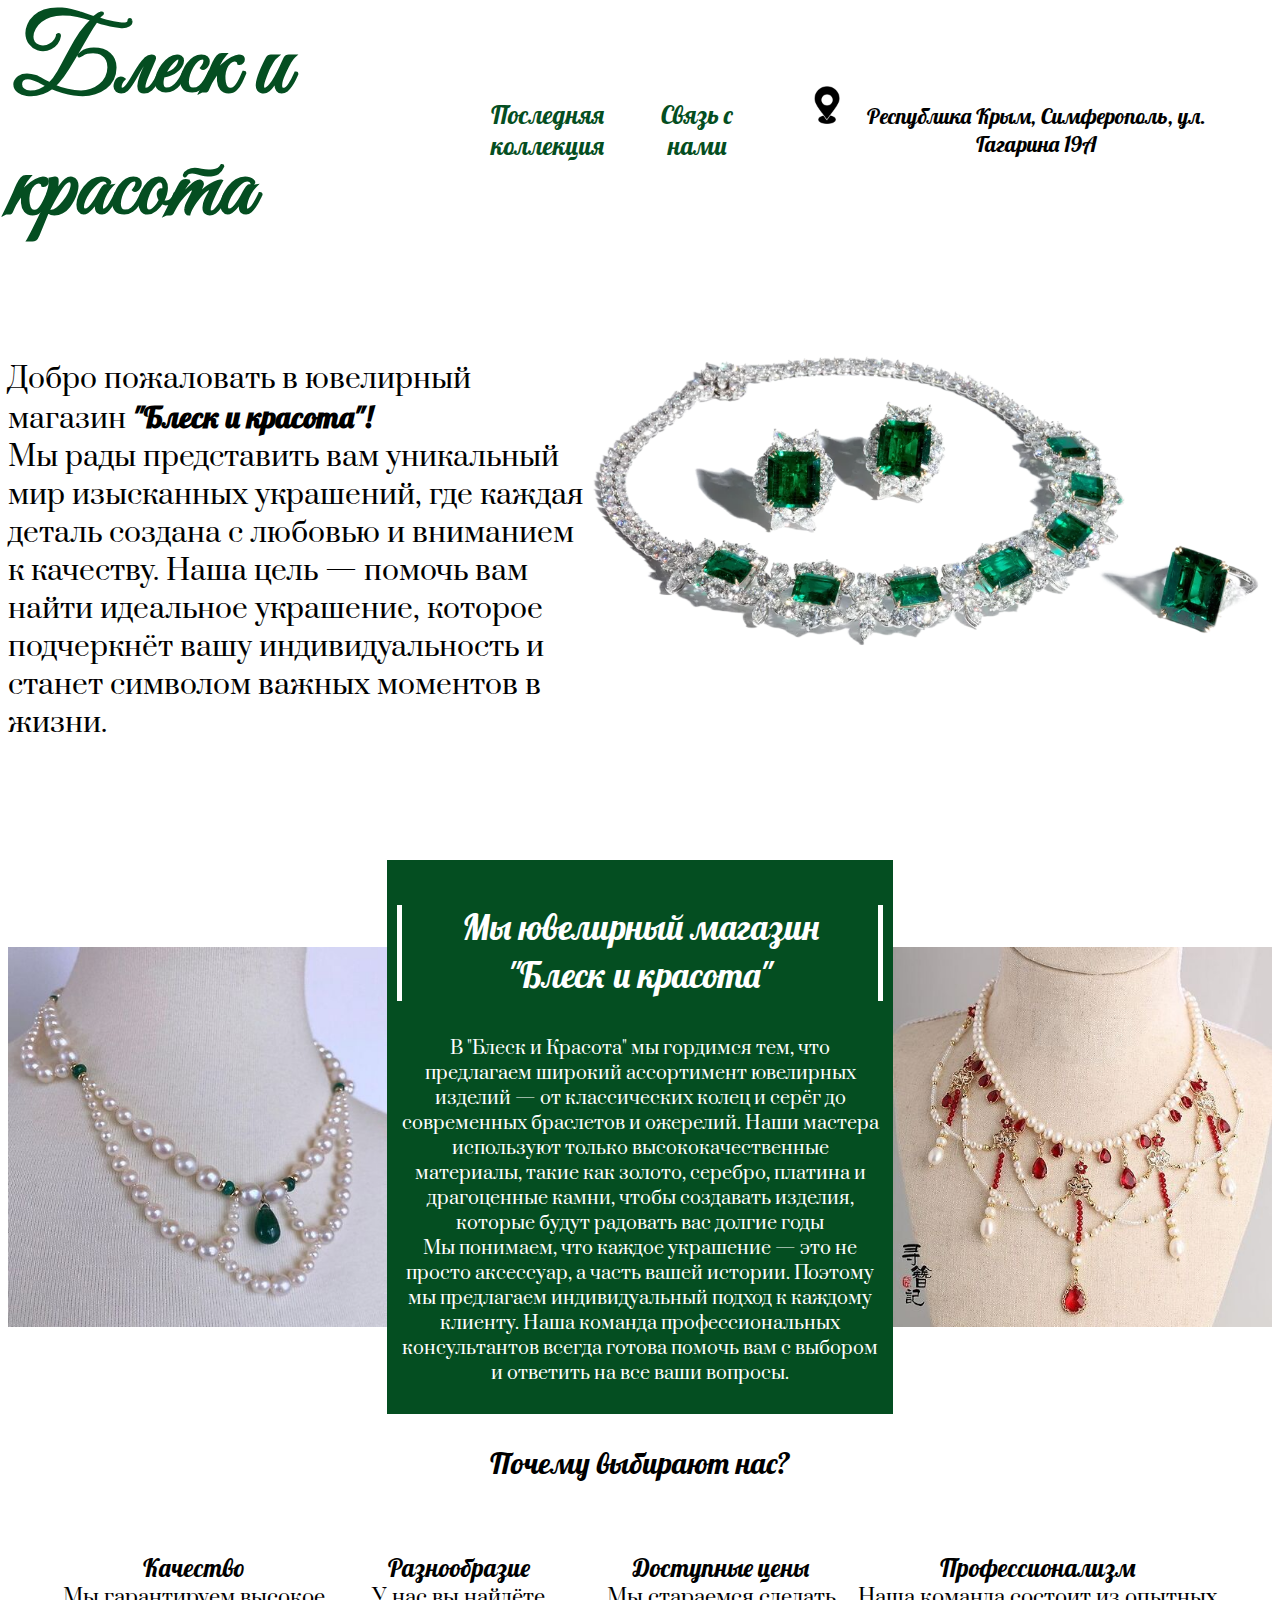
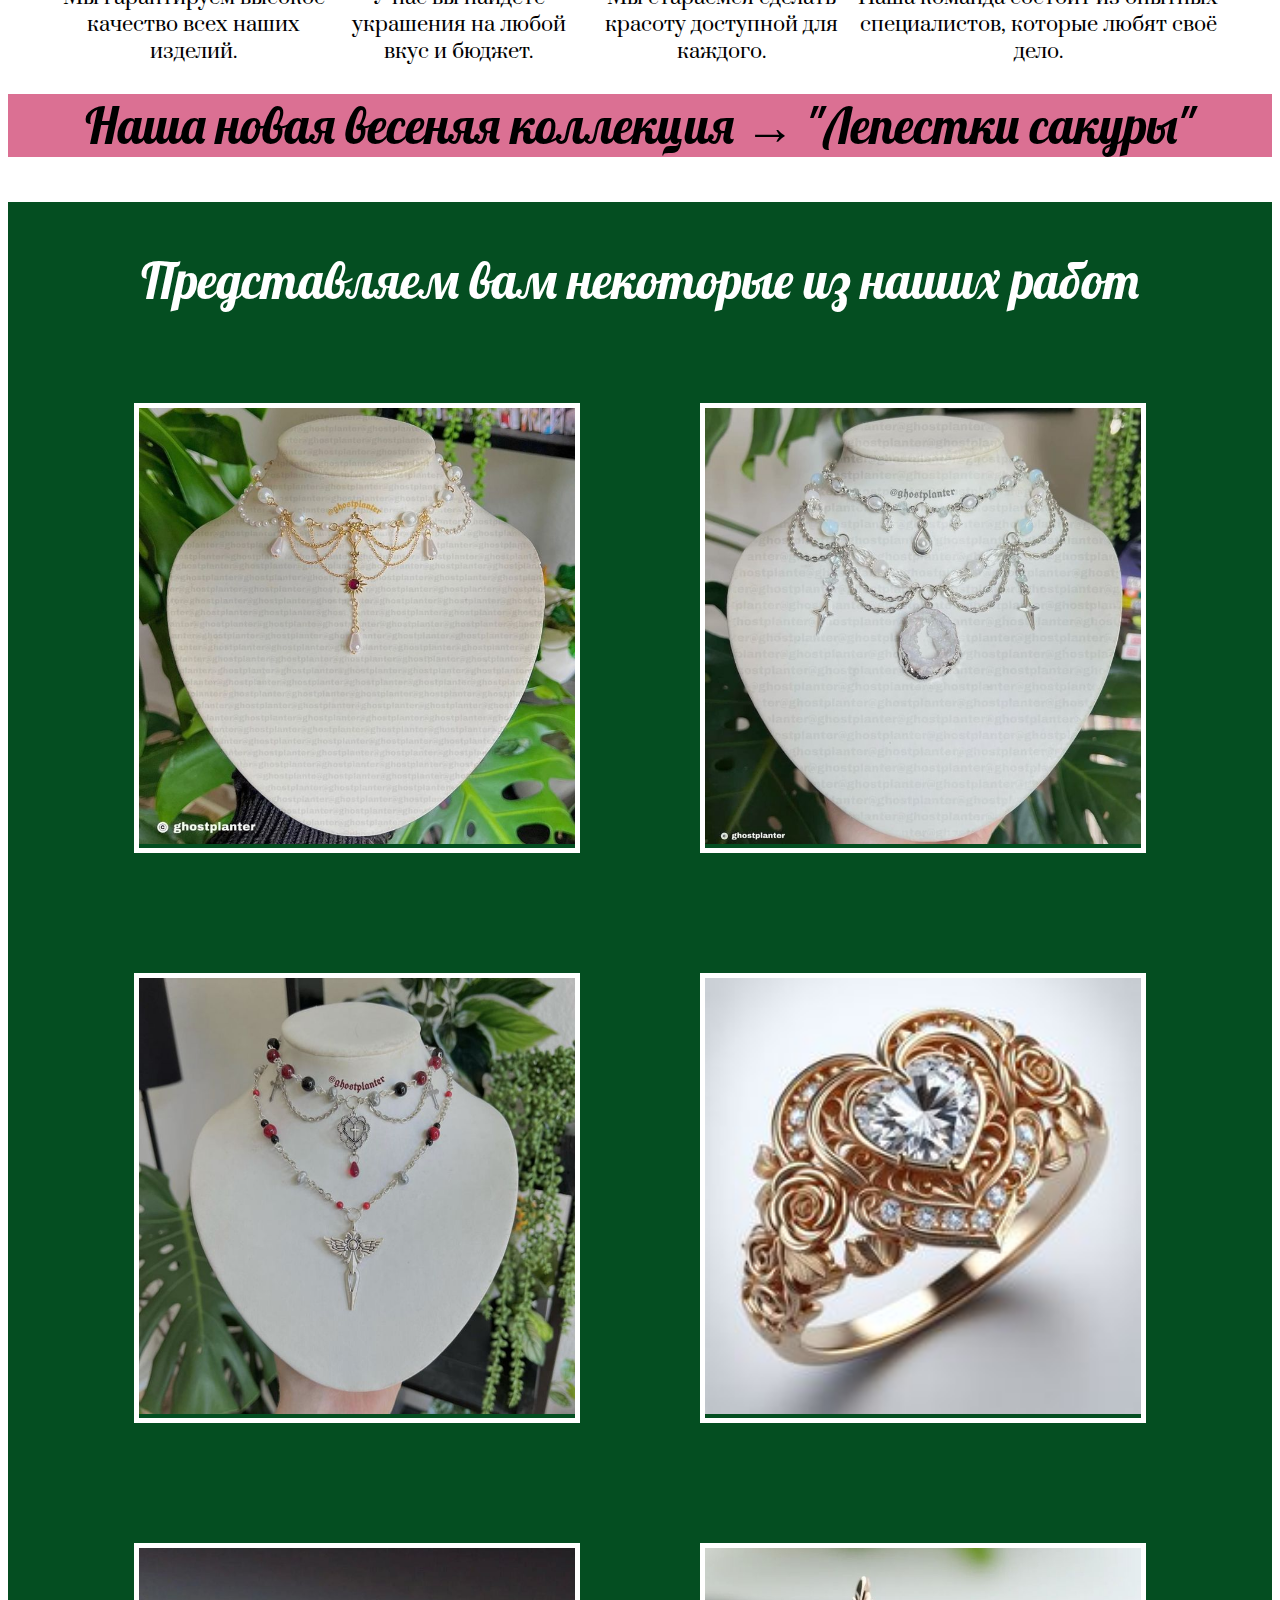
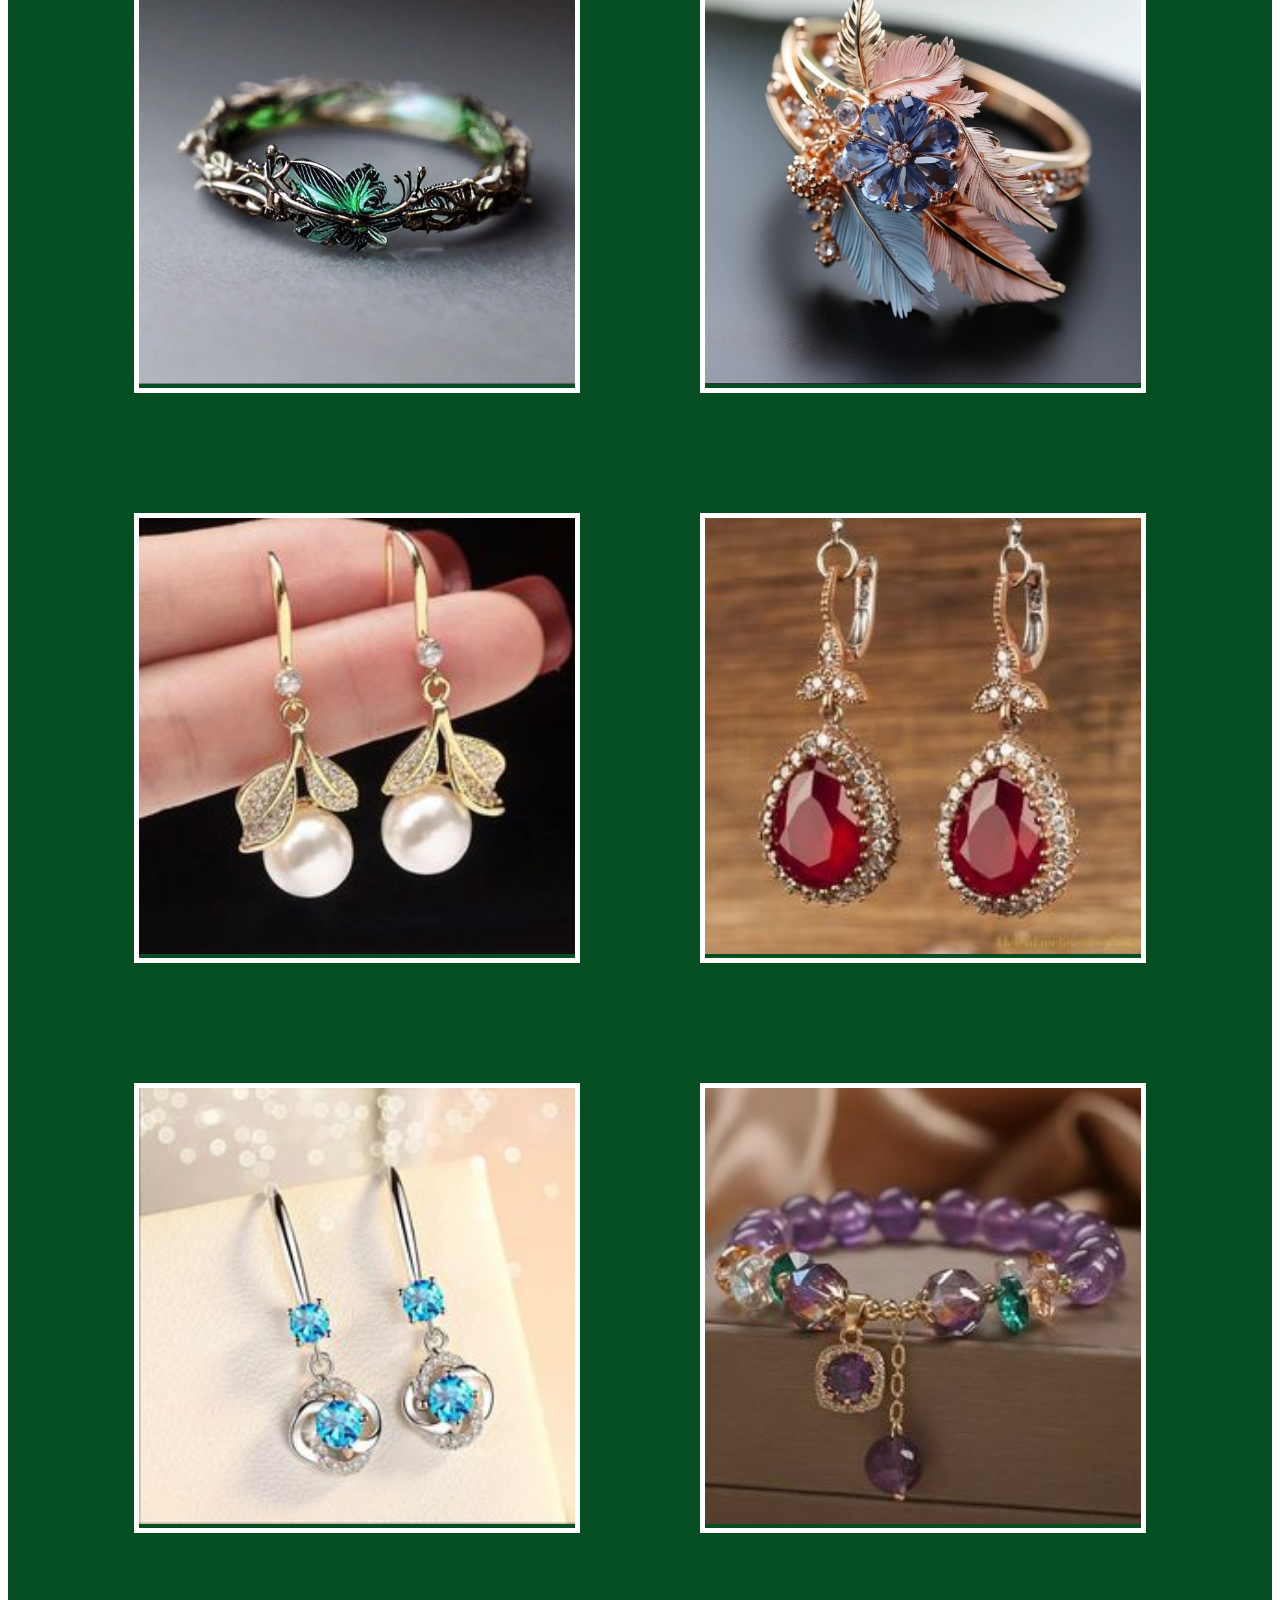
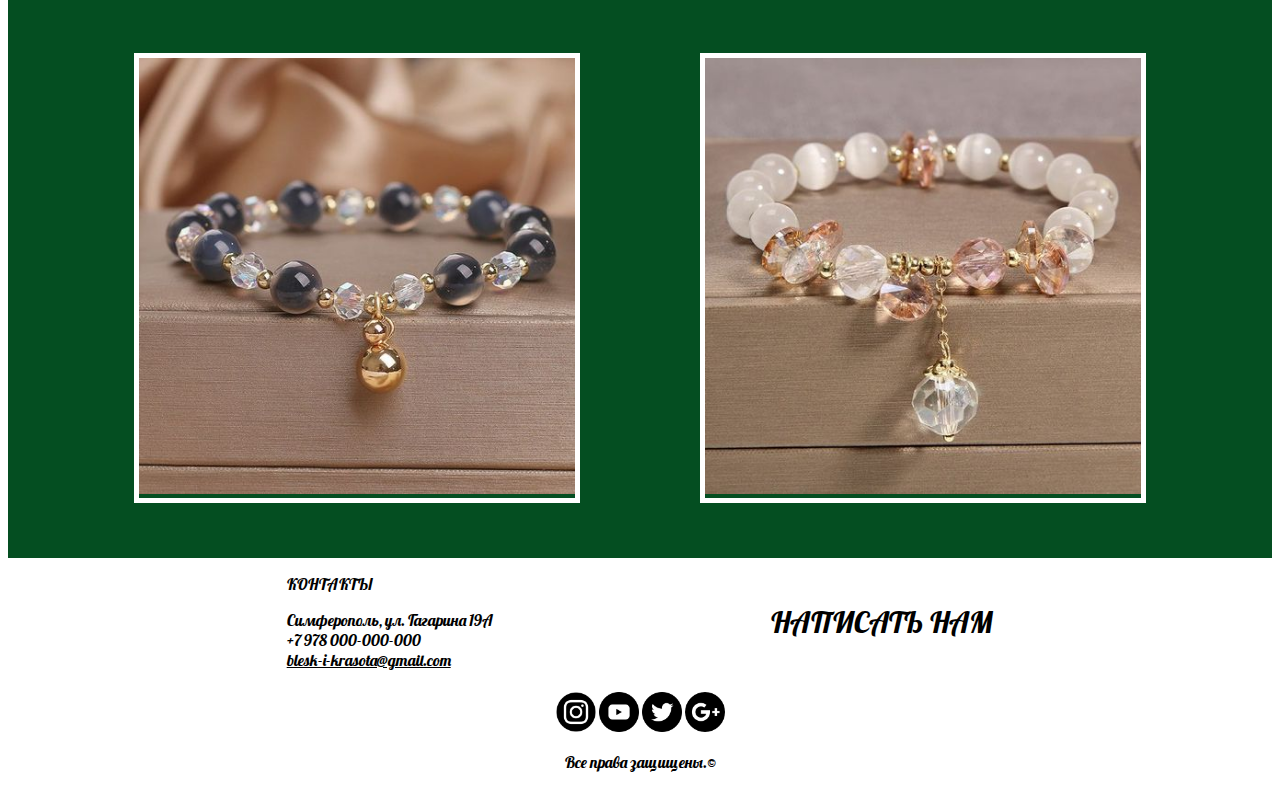
<file: index.html>
<!DOCTYPE html>
<html lang="ru">

<head>
    <meta charset="UTF-8">
    <meta name="viewport" content="width=device-width, initial-scale=1.0">
    <title>Блеск и красота</title>
    <link rel="stylesheet" href="css/style.css">
    <style>
        @import url('https://fonts.googleapis.com/css2?family=Great+Vibes&display=swap');
    </style>
    <style>
        @import url('https://fonts.googleapis.com/css2?family=Lobster&display=swap');
    </style>
<style>
    @import url('https://fonts.googleapis.com/css2?family=Marmelad&display=swap');
    </style>
    <style>
        @import url('https://fonts.googleapis.com/css2?family=Cormorant:ital,wght@0,300..700;1,300..700&display=swap');
        </style>
        <style>
            @import url('https://fonts.googleapis.com/css2?family=Prata&display=swap');
            </style>
</head>

<body>
    <header>
        <div class="container">
            <div class="header__logo-location">
                <a class="header_logo" href="index.html">Блеск и красота</a>
                <a class="header__link" href="html\cataloge.html">Последняя коллекция</a>
                <a class="header__link" href="html\registration.html">Связь с нами</a>
                <div class="header__location">
                    <img src="img\photo_5235755014784413050_y.jpg" alt="">
                    <p class="header__adress">Республика Крым, Симферополь, ул. Гагарина 19А</p>
                </div>
            </div>



            <div class="header__company-slogan">
                <p class="all__slogan">
                    Добро пожаловать в ювелирный магазин <span class="slogan">"Блеск и красота"!</span><br> Мы рады
                    представить
                    вам уникальный мир изысканных украшений, где каждая деталь создана с любовью и вниманием к качеству.
                    Наша цель — помочь вам найти идеальное украшение, которое подчеркнёт вашу индивидуальность и станет
                    символом важных моментов в
                    жизни.
                </p>
                <img src="img\i.png" alt="">
            </div>
        </div>
    </header>
    <main>
        <section class="section-about-us-all_main-info">
            <div class="container">
                <div class="section-about-us__main-info">
                    <img src="img\88e1b2e4-a7ee-4f6f-a3a6-cfaf0329.jpg" alt="">
                    <div class="section-about-us__message">
                        <p class="section-about-us__we-are-info"> <span class="slogan__info">Мы ювелирный магазин <br> "Блеск и красота"</span></p>
                        <p>В "Блеск и Красота" мы гордимся тем, что предлагаем широкий
                            ассортимент ювелирных изделий — от классических колец и серёг до современных браслетов и
                            ожерелий. Наши мастера используют только высококачественные материалы, такие как золото,
                            серебро, платина и драгоценные камни, чтобы создавать изделия, которые будут радовать вас
                            долгие
                            годы <br>
                            Мы понимаем, что каждое украшение — это не просто аксессуар, а часть вашей истории. Поэтому
                            мы
                            предлагаем индивидуальный подход к каждому клиенту. Наша команда профессиональных
                            консультантов
                            всегда готова помочь вам с выбором и ответить на все ваши вопросы.</p>

                    </div>
                    <img src="img\55bd29d7-852c-4d57-860f-4f6ac5cf.jpg" alt="">
                </div>
            </div>
        </section>
        <section class="section-successes">
            <div class="container">
                <p class="successes-slogan">Почему выбирают нас?</p>
                <div class="section-successes__row">
                    <p class="section-successes__item"><span class="bold-word">Качество</span><br>Мы гарантируем высокое
                        качество всех наших изделий.</p>
                    <p class="section-successes__item"><span class="bold-word">Разнообразие</span><br>У нас вы найдёте
                        украшения на любой вкус и бюджет.</p>
                    <p class="section-successes__item"><span class="bold-word">Доступные цены</span><br>Мы стараемся
                        сделать
                        красоту доступной для каждого.</p>
                    <p class="section-successes__item"><span class="bold-word">Профессионализм</span><br>Наша команда
                        состоит из опытных специалистов, которые любят своё дело.
                    </p>
                </div>
            </div>
        </section>
        <section class="section-collection-notification">
            <div class="container">
                <div class="collection-notification">
                    <p class="collection">Наша новая весеняя коллекция <span class="arrow">→</span> <a
                            class="collection_link" href="html\cataloge.html">"Лепестки сакуры"</a> </p>
                </div>
            </div>
        </section>

        <section class="section-examples-of-work">
            <div class="container">
                <div class="section-examples-of-work_container">
                    <h2 class="section-examples-of-work__title--white"> Представляем вам некоторые из наших работ</h2>
                    <div class="section-main-examples-of-work">
                        <div class="examples-of-work"> <img src="img\1312b2ab-8956-42c7-b55f-7cb8ff4ed2bd.jpg" alt="">
                        </div>
                        <div class="examples-of-work"> <img src="img\IG @ghostplanter (1).jpg" alt=""></div>
                        <div class="examples-of-work"> <img src="img\ef2507e0-89a8-4125-ba2c-7676e5459d81.jpg" alt="">
                        </div>
                        <div class="examples-of-work"> <img src="img\d01073fca6f8742ca331193e86612e80.jpg" alt=""></div>
                        <div class="examples-of-work"> <img src="img\e7cae22d8754d7822ff78d896b46503f.jpg" alt=""></div>
                        <div class="examples-of-work"> <img src="img\eb23d400888afd537ade7e9beae033e6.jpg" alt=""></div>
                        <div class="examples-of-work"> <img src="img\ae7ca83a5ff08dc7983c3cf0682ab8c1.jpg" alt=""></div>
                        <div class="examples-of-work"> <img src="img\463f21f05c1d87332e77d02e1e32a099.jpg" alt=""></div>
                        <div class="examples-of-work"> <img src="img\32283bf28d364923422449deb4cbc7ae.jpg" alt=""></div>
                        <div class="examples-of-work"> <img src="img\7f5643c82e49b17acdf798392c80d89d.jpg" alt=""></div>
                        <div class="examples-of-work"> <img src="img\788e5578a351791194de05ab123c36f4.jpg" alt=""></div>
                        <div class="examples-of-work"> <img src="img\1c7bf4f0f0da9cca87b817d9943fda73.jpg" alt=""></div>
                    </div>
                </div>
            </div>
        </section>

    </main>
    <footer>
        <div class="container">
            <div class="footer__contacts">
                <div class="footer__contacts-info">
                    <p class="footer__contacts-title--white">КОНТАКТЫ</p>
                    <p class="footer__contacts-text">Симферополь, ул. Гагарина 19А <br>
                        +7 978 000-000-000 <br>
                        <a class="footer__mail-link"
                            href="mailto:blesk-i-krasota@gmail.com">blesk-i-krasota@gmail.com</a>
                    </p>
                </div>
                <div class="footer__write-container">
                    <a class="footer__write" href="html\registration.html">НАПИСАТЬ НАМ</a>
                </div>
            </div>
            <div class="footer__social-media">
                <a href="#"><img src="img/instagram.png" alt="Иконка инстаграм"></a>
                <a href="#"><img src="img/youtube.png" alt="Иконка ютуб"></a>
                <a href="#"><img src="img/twitter.png" alt="Иконка твиттер"></a>
                <a href="#"><img src="img/google-plus.png" alt="Иконка гугл-плюс"></a>
            </div>
            <p class="footer__copyright">Все права защищены.©</p>
        </div>
    </footer>
</body>

</html>
</file>
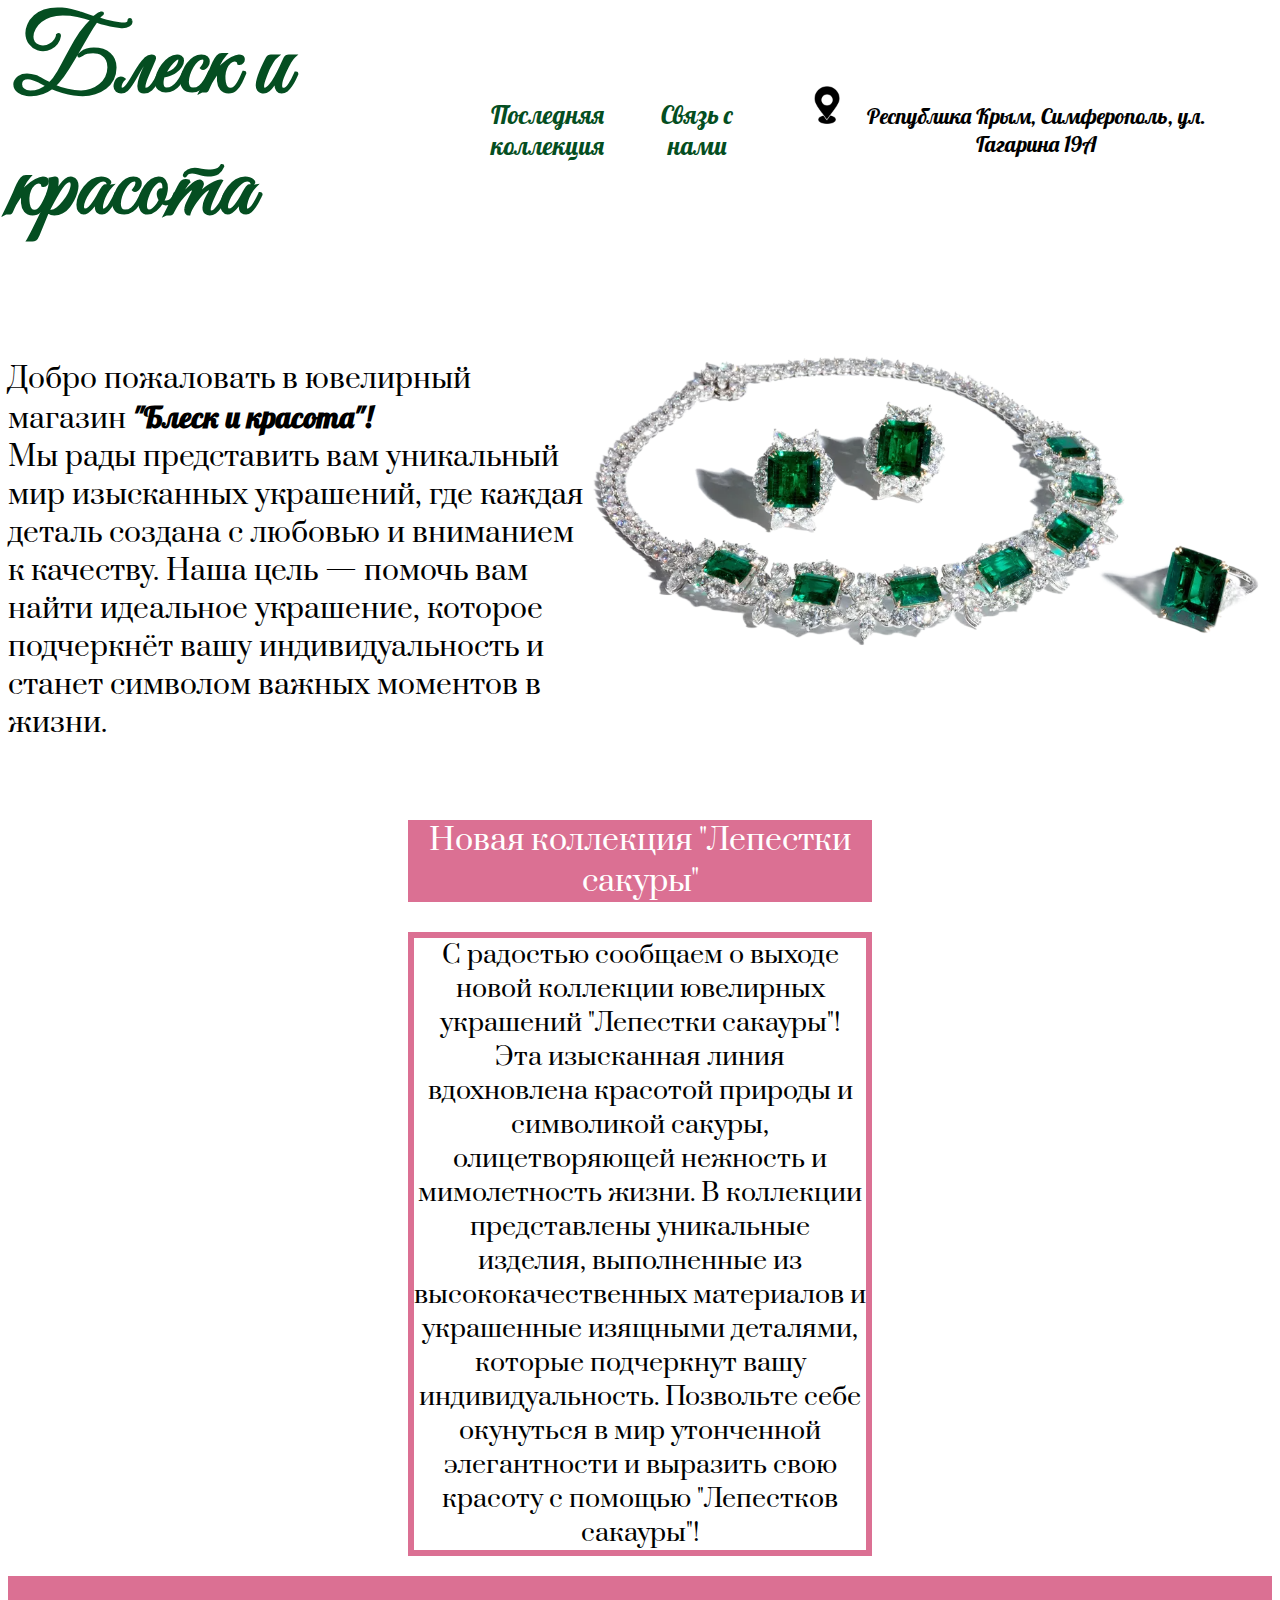
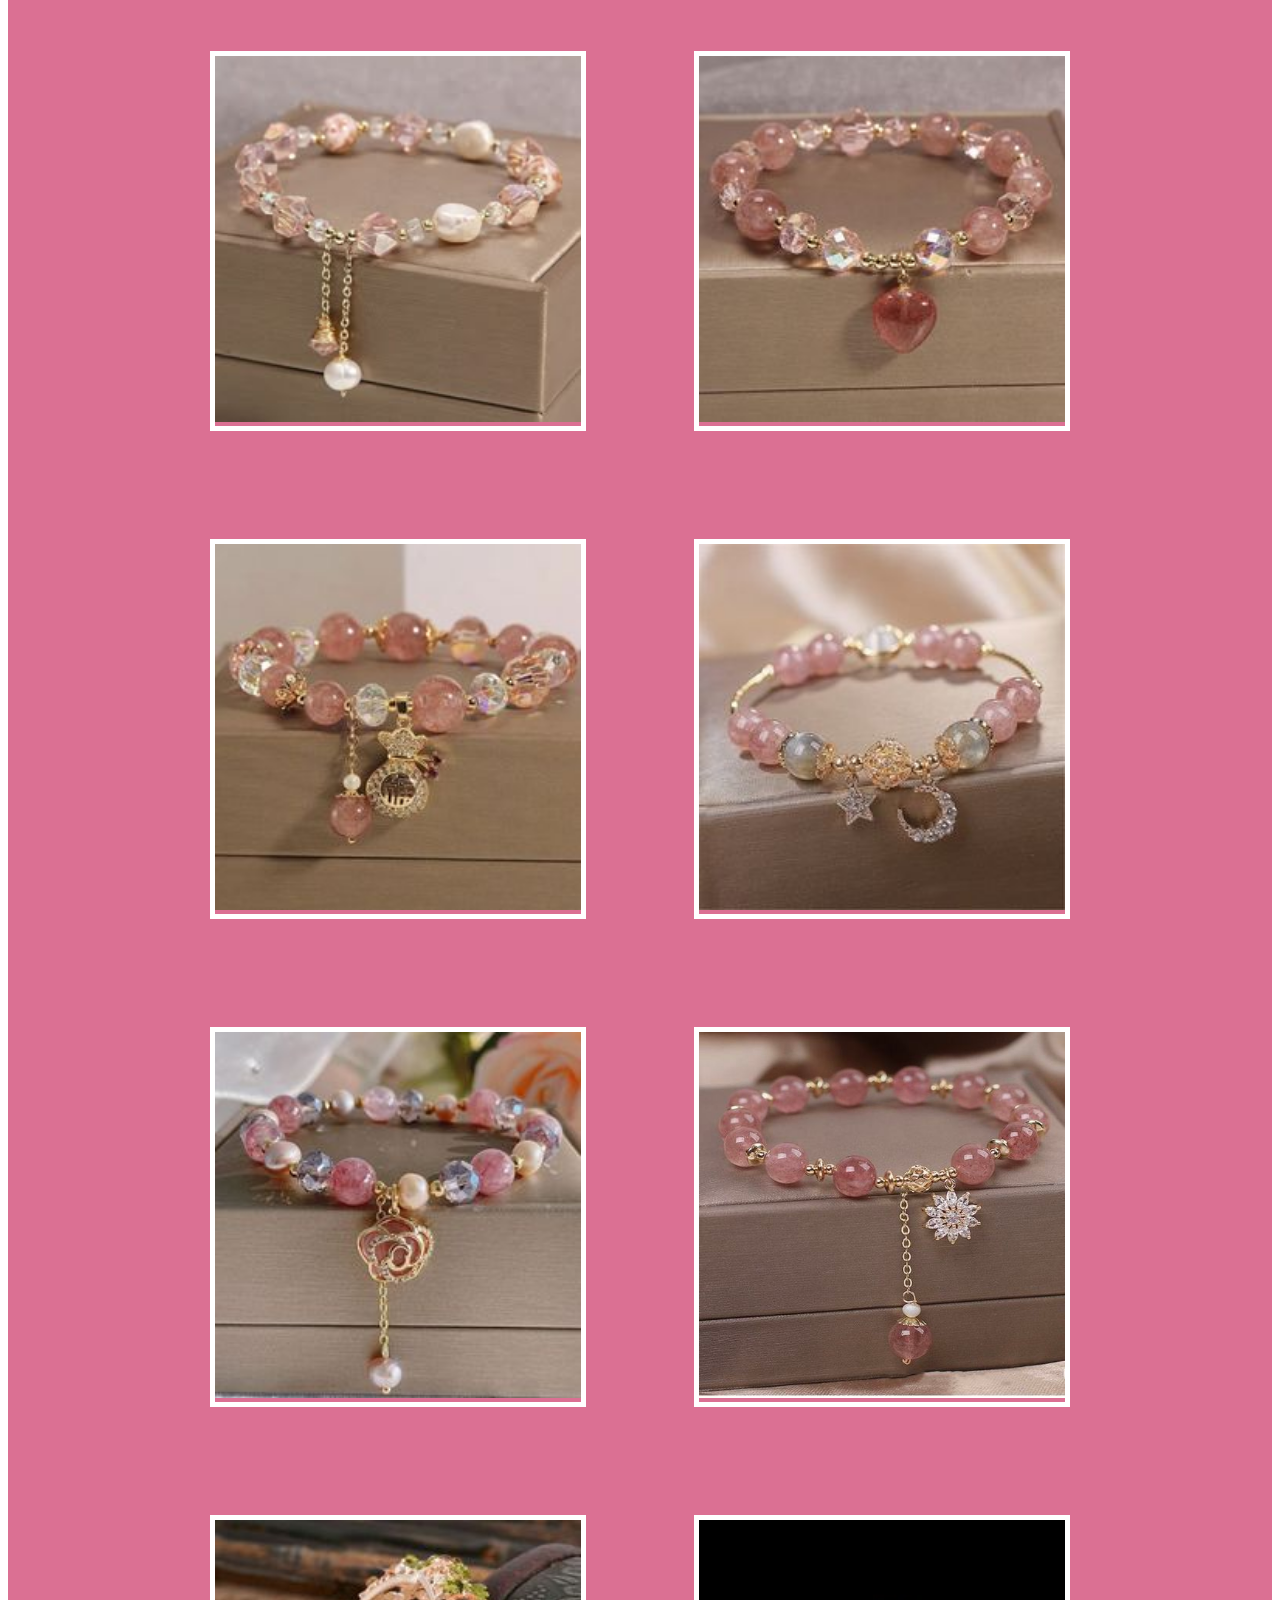
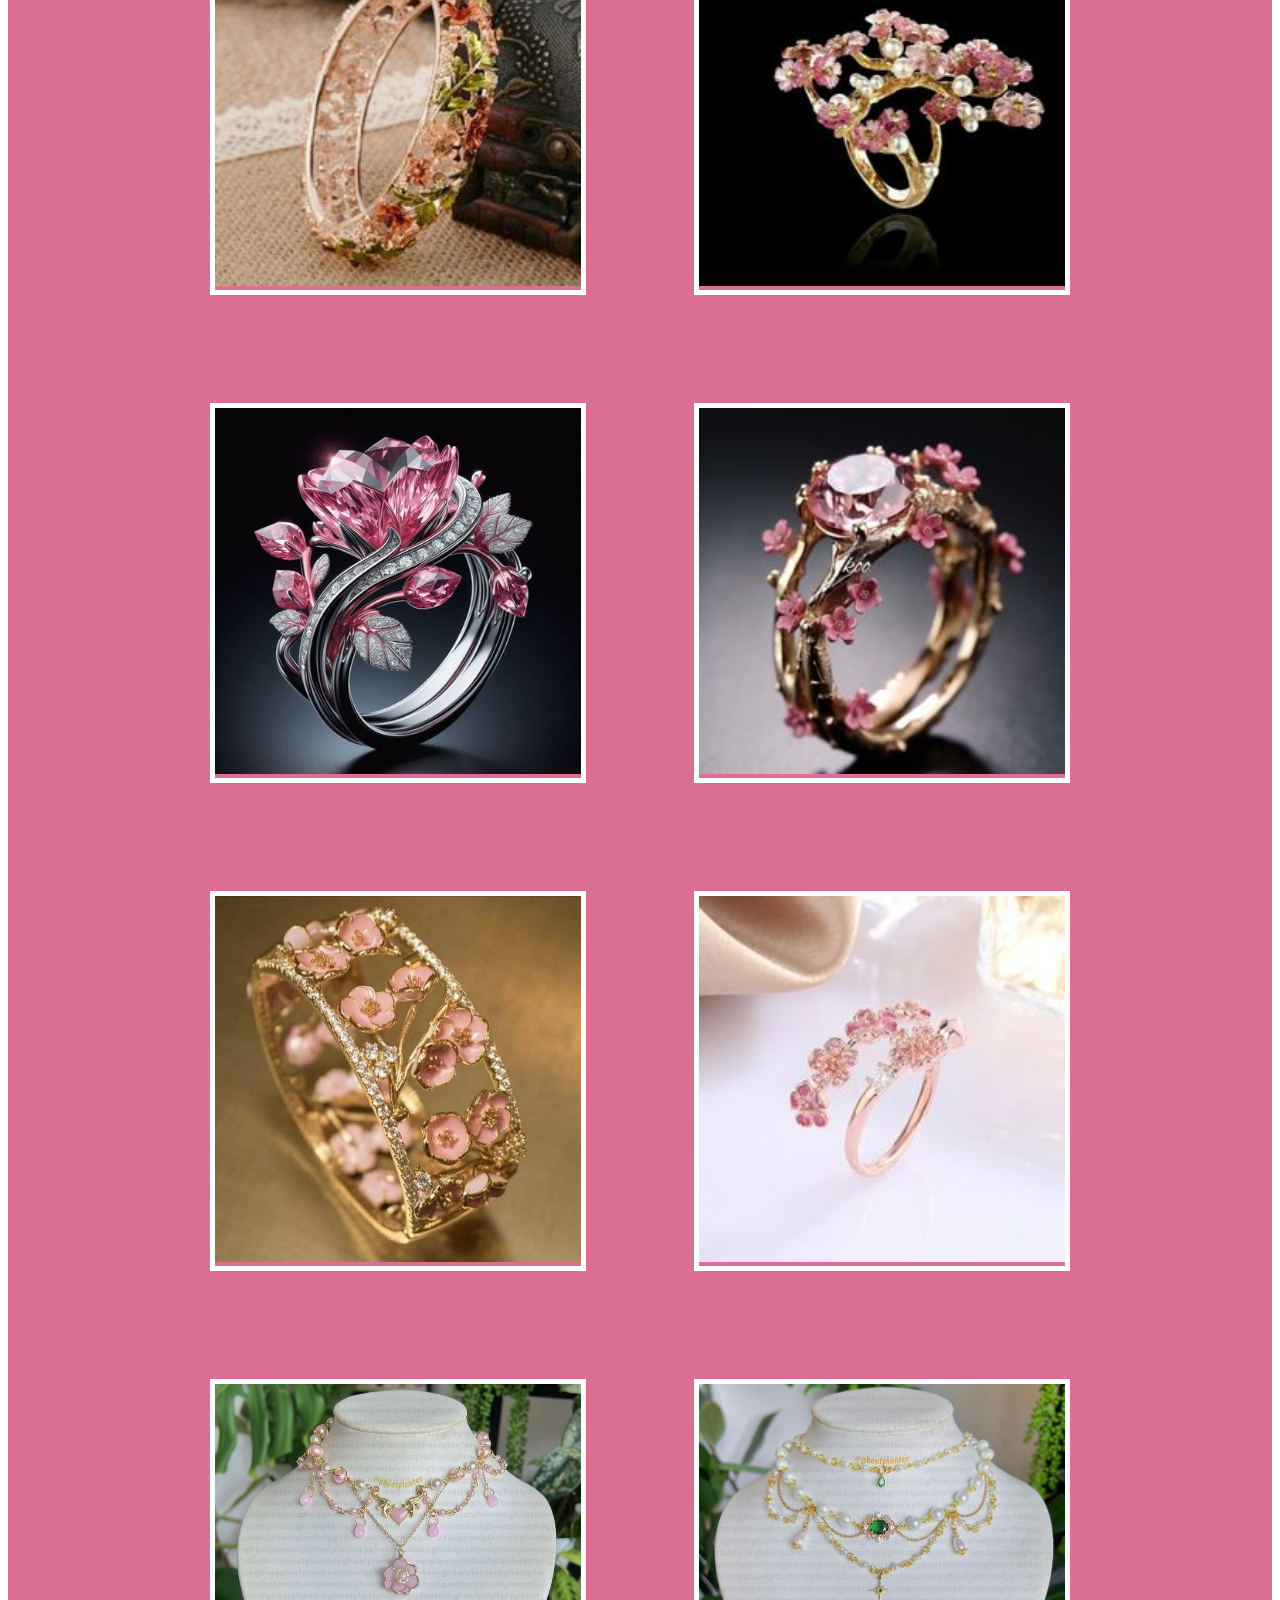
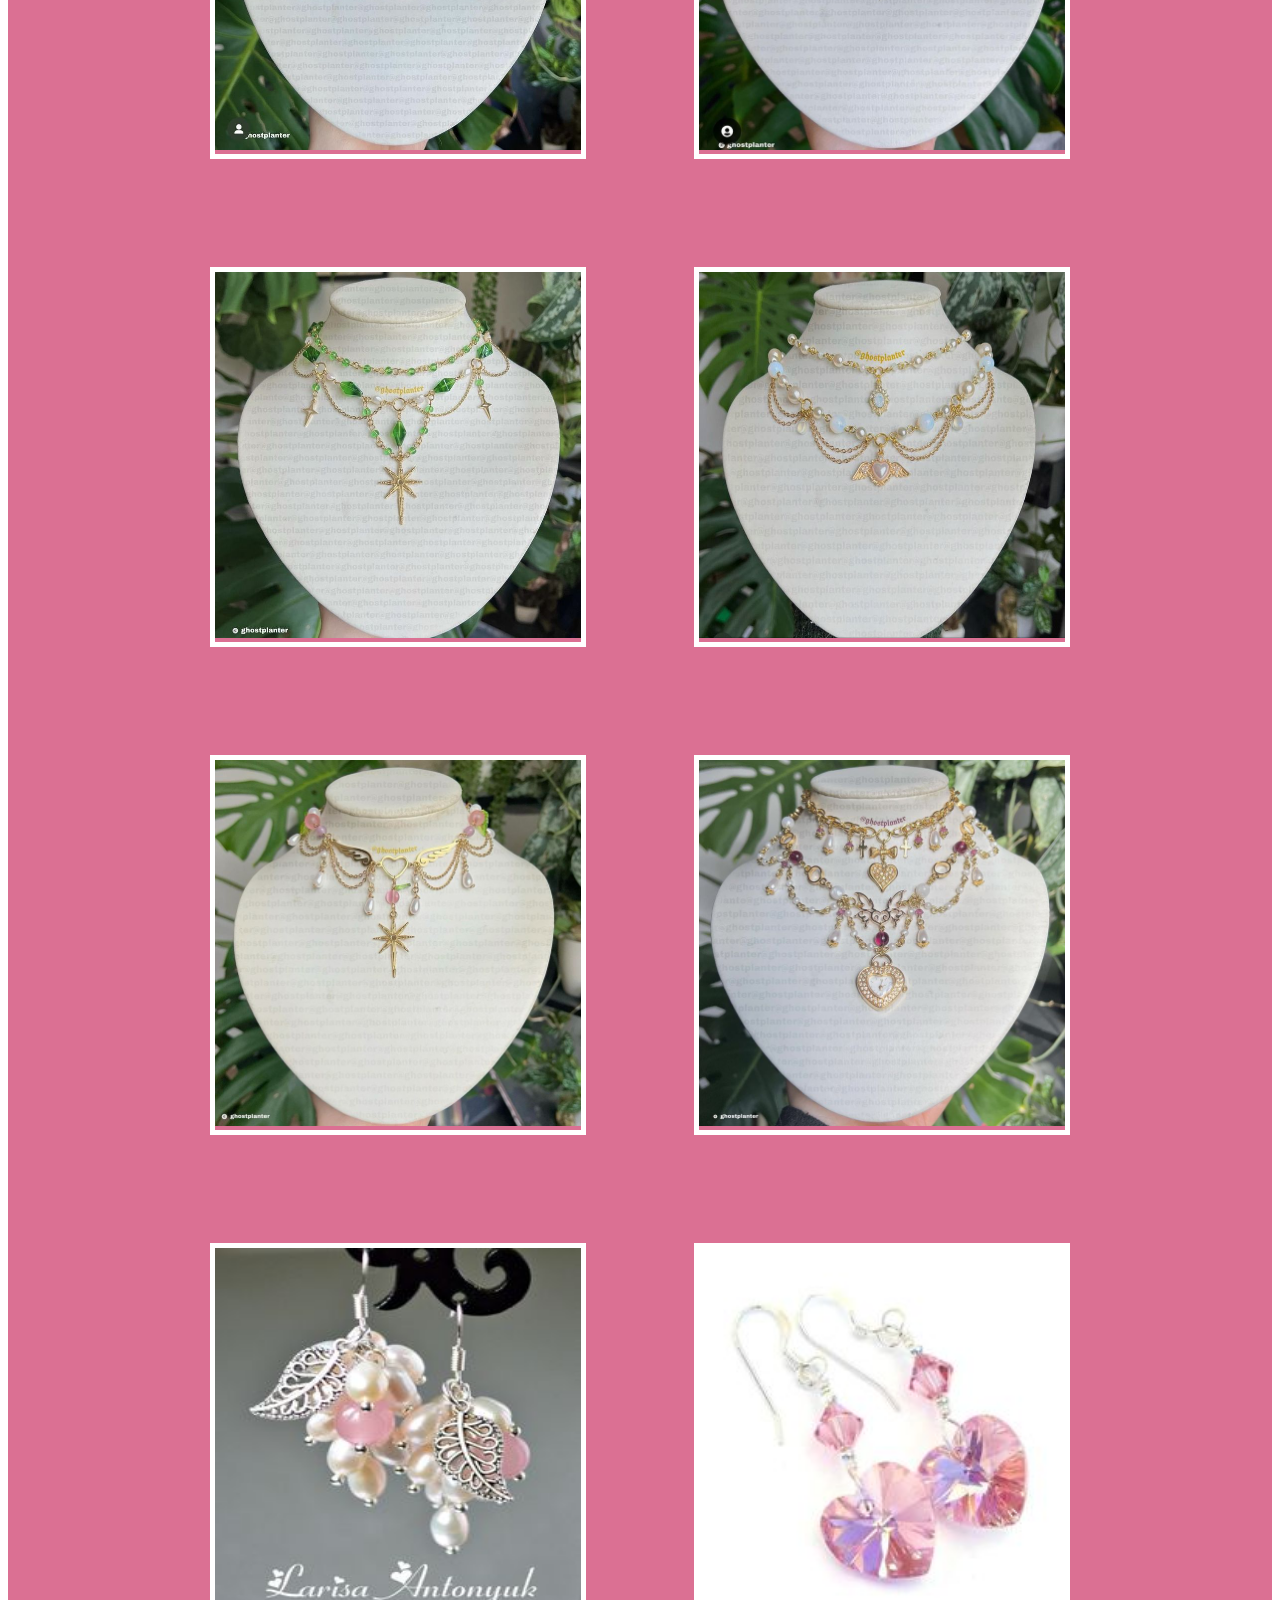
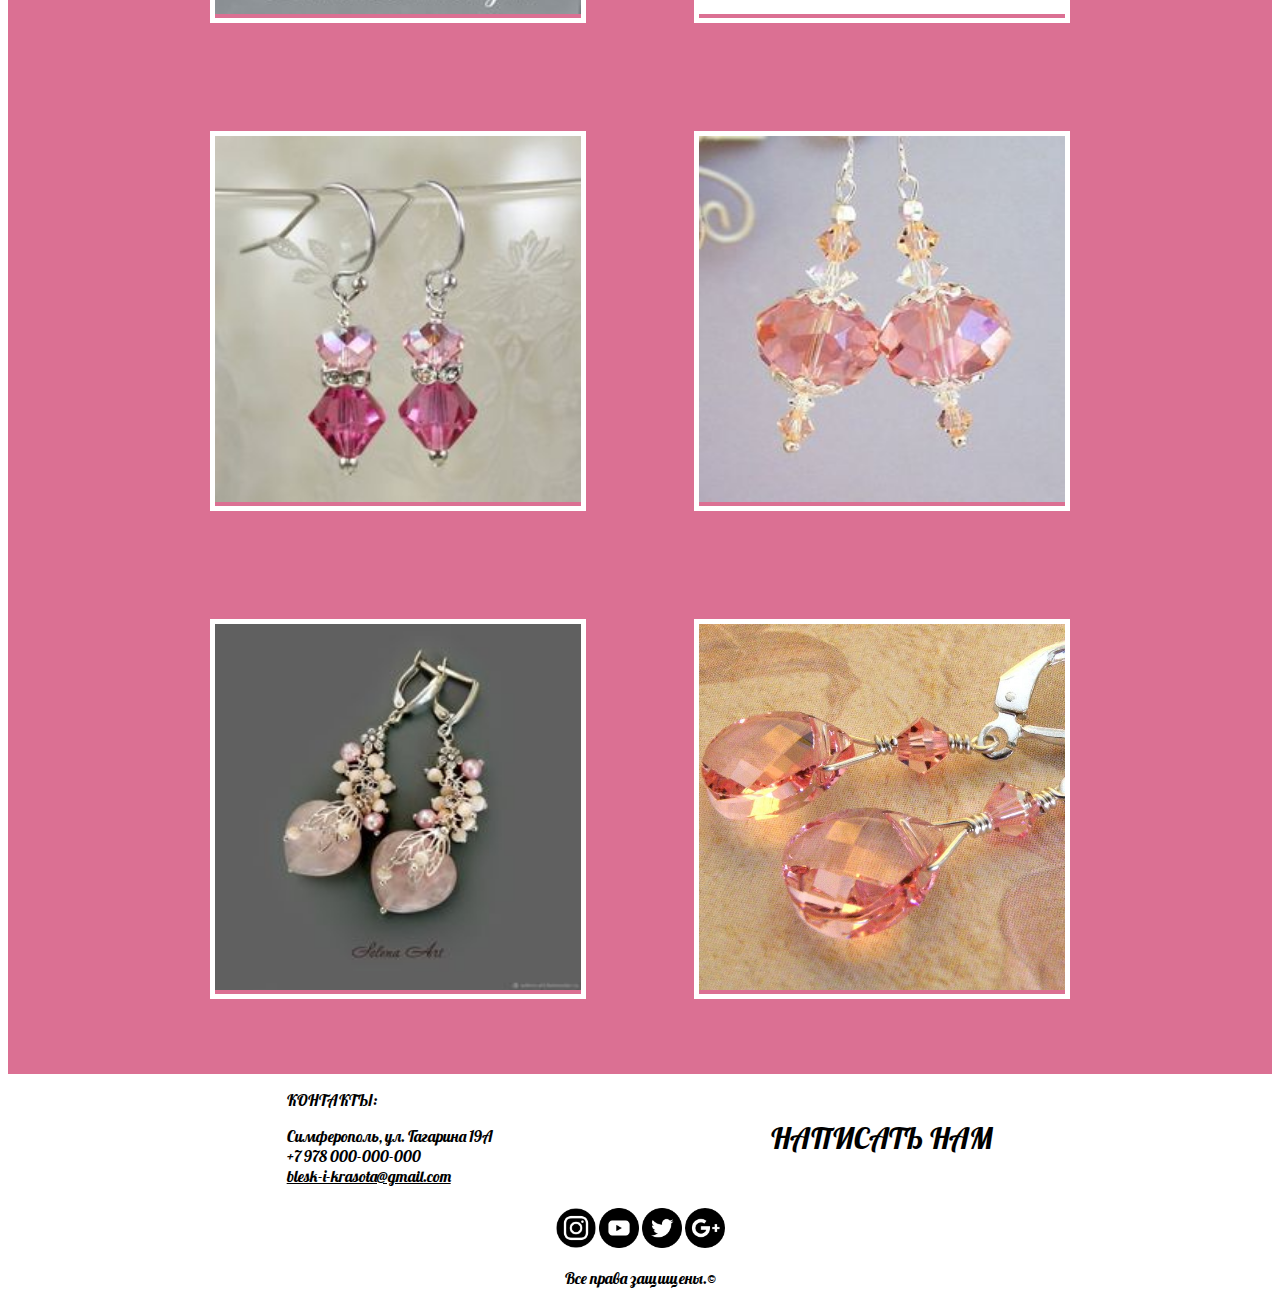
<file: html/cataloge.html>
<!DOCTYPE html>
<html lang="en">

<head>
    <meta charset="UTF-8">
    <meta name="viewport" content="width=device-width, initial-scale=1.0">
    <title>Блеск и красота</title>
    <link rel="stylesheet" href="../css/style.css">
    <style>
        @import url('https://fonts.googleapis.com/css2?family=Great+Vibes&display=swap');
    </style>
    <style>
        @import url('https://fonts.googleapis.com/css2?family=Lobster&display=swap');
    </style>
<style>
    @import url('https://fonts.googleapis.com/css2?family=Marmelad&display=swap');
    </style>
    <style>
        @import url('https://fonts.googleapis.com/css2?family=Cormorant:ital,wght@0,300..700;1,300..700&display=swap');
        </style>
        <style>
            @import url('https://fonts.googleapis.com/css2?family=Prata&display=swap');
            </style>

</head>

<body>
    <header>
        <div class="container">
            <div class="header__logo-location">
                <a class="header_logo" href="../index.html">Блеск и красота</a>
                <a class="header__link" href="cataloge.html">Последняя коллекция</a>
                <a class="header__link" href="registration.html">Связь с нами</a>
                <div class="header__location">
                    <img src="../img\photo_5235755014784413050_y.jpg" alt="">
                    <p class="header__adress">Республика Крым, Симферополь, ул. Гагарина 19А</p>
                </div>
            </div>



            <div class="header__company-slogan">
                <p class="all__slogan">
                    Добро пожаловать в ювелирный магазин <span class="slogan">"Блеск и красота"!</span><br> Мы рады
                    представить
                    вам уникальный мир изысканных украшений, где каждая деталь создана с любовью и вниманием к качеству.
                    Наша цель — помочь вам найти идеальное украшение, которое подчеркнёт вашу индивидуальность и станет
                    символом важных моментов в
                    жизни.
                </p>
                <img src="../img/i.png" alt="">
            </div>
        </div>
    </header>
    <main>
        <section>
            <div class="container">
                <div class="new_collection__container">
                    <div class="slogan-new_collection__container">
                        <p class="slogan-new_collection">Новая коллекция "Лепестки сакуры"</p>
                    </div>
                    <p class="new_collection-text">
                        С радостью сообщаем о выходе новой коллекции ювелирных украшений "Лепестки сакауры"! Эта
                        изысканная
                        линия вдохновлена красотой природы и символикой сакуры, олицетворяющей нежность и мимолетность
                        жизни. В коллекции представлены уникальные изделия, выполненные из высококачественных материалов
                        и
                        украшенные изящными деталями, которые подчеркнут вашу индивидуальность. Позвольте себе окунуться
                        в
                        мир утонченной элегантности и выразить свою красоту с помощью "Лепестков сакауры"!</p>
                </div>
            </div>
        </section>
        <section>
            <div class="container">
                <div class="section-decoration_new-collection">
                    <div class="section-main-new-collection">
                        <div class="decoration"> <img src="../img\Браслеты\03a8284c81af4d8cbbfc99afcccdfc1f.jpg" alt=""> </div>
                        <div class="decoration"> <img src="../img\Браслеты\86cc1e6bad864bb767483c53343fdb13.jpg" alt=""> </div>
                        <div class="decoration"> <img src="../img\Браслеты\293643a6007c5c8fb92b82378c82699f.jpg" alt=""> </div>
                        <div class="decoration"> <img src="../img\Браслеты\369583c8afeb81b5cb1ae106249999ca.jpg" alt=""> </div>
                        <div class="decoration"> <img src="../img\Браслеты\ad8f40ad36c3ecca9553989360159738.jpg" alt=""> </div>
                        <div class="decoration"> <img src="../img\Браслеты\d4e73e566b621c68fe6d527b5b697a36.jpg" alt=""> </div>
                        
                        <div class="decoration"> <img src="../img\Кольца\1a1ab8ece2d4c3810db18872c2f5d4e7.jpg" alt=""> </div>
                        <div class="decoration"> <img src="../img\Кольца\9a78f78ca248c38e758491c59b035c20.jpg" alt=""> </div>
                        <div class="decoration"> <img src="../img\Кольца\49fe72ede2bd0fc98cc317a53503910f.jpg" alt=""> </div>
                        <div class="decoration"> <img src="../img\Кольца\652d0a43749d977ee20cb39fbe19c88b.jpg" alt=""> </div>
                        <div class="decoration"> <img src="../img\Кольца\610726a960698915661ac2da6dbbffe5.jpg" alt=""> </div>
                        <div class="decoration"> <img src="../img\Кольца\ba3bf046908bae41f3d3fef6944e02ef.jpg" alt=""> </div>
                        
                        <div class="decoration"> <img src="../img\Ожерелья\51cf1732-f45b-4f3b-a9d4-a17a87aeeeee.jpg" alt=""> </div>
                        <div class="decoration"> <img src="../img\Ожерелья\a0e7e407-eb76-44b4-8db7-de4c59b882c6.jpg" alt=""> </div>
                        <div class="decoration"> <img src="../img\Ожерелья\f86e4b86-a713-44b4-9c4a-5a27c269b3dd.jpg" alt=""></div>
                        <div class="decoration"> <img src="../img\Ожерелья\da173956-e4fd-40e6-98d4-7a8bd931846f.jpg" alt=""></div>
                        <div class="decoration"> <img src="../img\Ожерелья\IG @ghostplanter (2).jpg" alt=""></div>
                        <div class="decoration"> <img src="../img\Ожерелья\IG @ghostplanter.jpg" alt=""></div>
                        
                        <div class="decoration"> <img src="../img\Серьги\6d1d5639fc71f27fa94db50b1135e2db.jpg" alt=""></div>
                        <div class="decoration"> <img src="../img\Серьги\6d5747b455fa34d36a847eedfd505451.jpg" alt=""></div>
                        <div class="decoration"> <img src="../img\Серьги\7eb71416f9869aa0dc1c68b39d35dbe8.jpg" alt=""></div>
                        <div class="decoration"> <img src="../img\Серьги\43b8ffdc05ee8916e73bd222da96e444.jpg" alt=""></div>
                        <div class="decoration"> <img src="../img\Серьги\aee7d7f4d5d0e14a7787d86b86f788d8.jpg" alt=""></div>
                        <div class="decoration"> <img src="../img\Серьги\pink crystal earrings.jpg" alt=""></div>
                    </div>
                </div>
            </div>
        </section>
    </main>
    <footer>
        <div class="container">
            <div class="footer__contacts">
                <div class="footer__contacts-info">
                    <p class="footer__contacts-title--white">КОНТАКТЫ:</p>
                    <p class="footer__contacts-text">Симферополь, ул. Гагарина 19А <br>
                        +7 978 000-000-000 <br>
                        <a class="footer__mail-link"
                            href="mailto:blesk-i-krasota@gmail.com">blesk-i-krasota@gmail.com</a>
                    </p>
                </div>
                <div class="footer__write-container">
                    <a class="footer__write" href="../html\registration.html">НАПИСАТЬ НАМ</a>
                </div>
            </div>
            <div class="footer__social-media">
                <a href="#"><img src="../img/instagram.png" alt="Иконка инстаграм"></a>
                <a href="#"><img src="../img/youtube.png" alt="Иконка ютуб"></a>
                <a href="#"><img src="../img/twitter.png" alt="Иконка твиттер"></a>
                <a href="#"><img src="../img/google-plus.png" alt="Иконка гугл-плюс"></a>
            </div>
            <p class="footer__copyright">Все права защищены.©</p>
        </div>
    </footer>
</body>

</html>
</file>
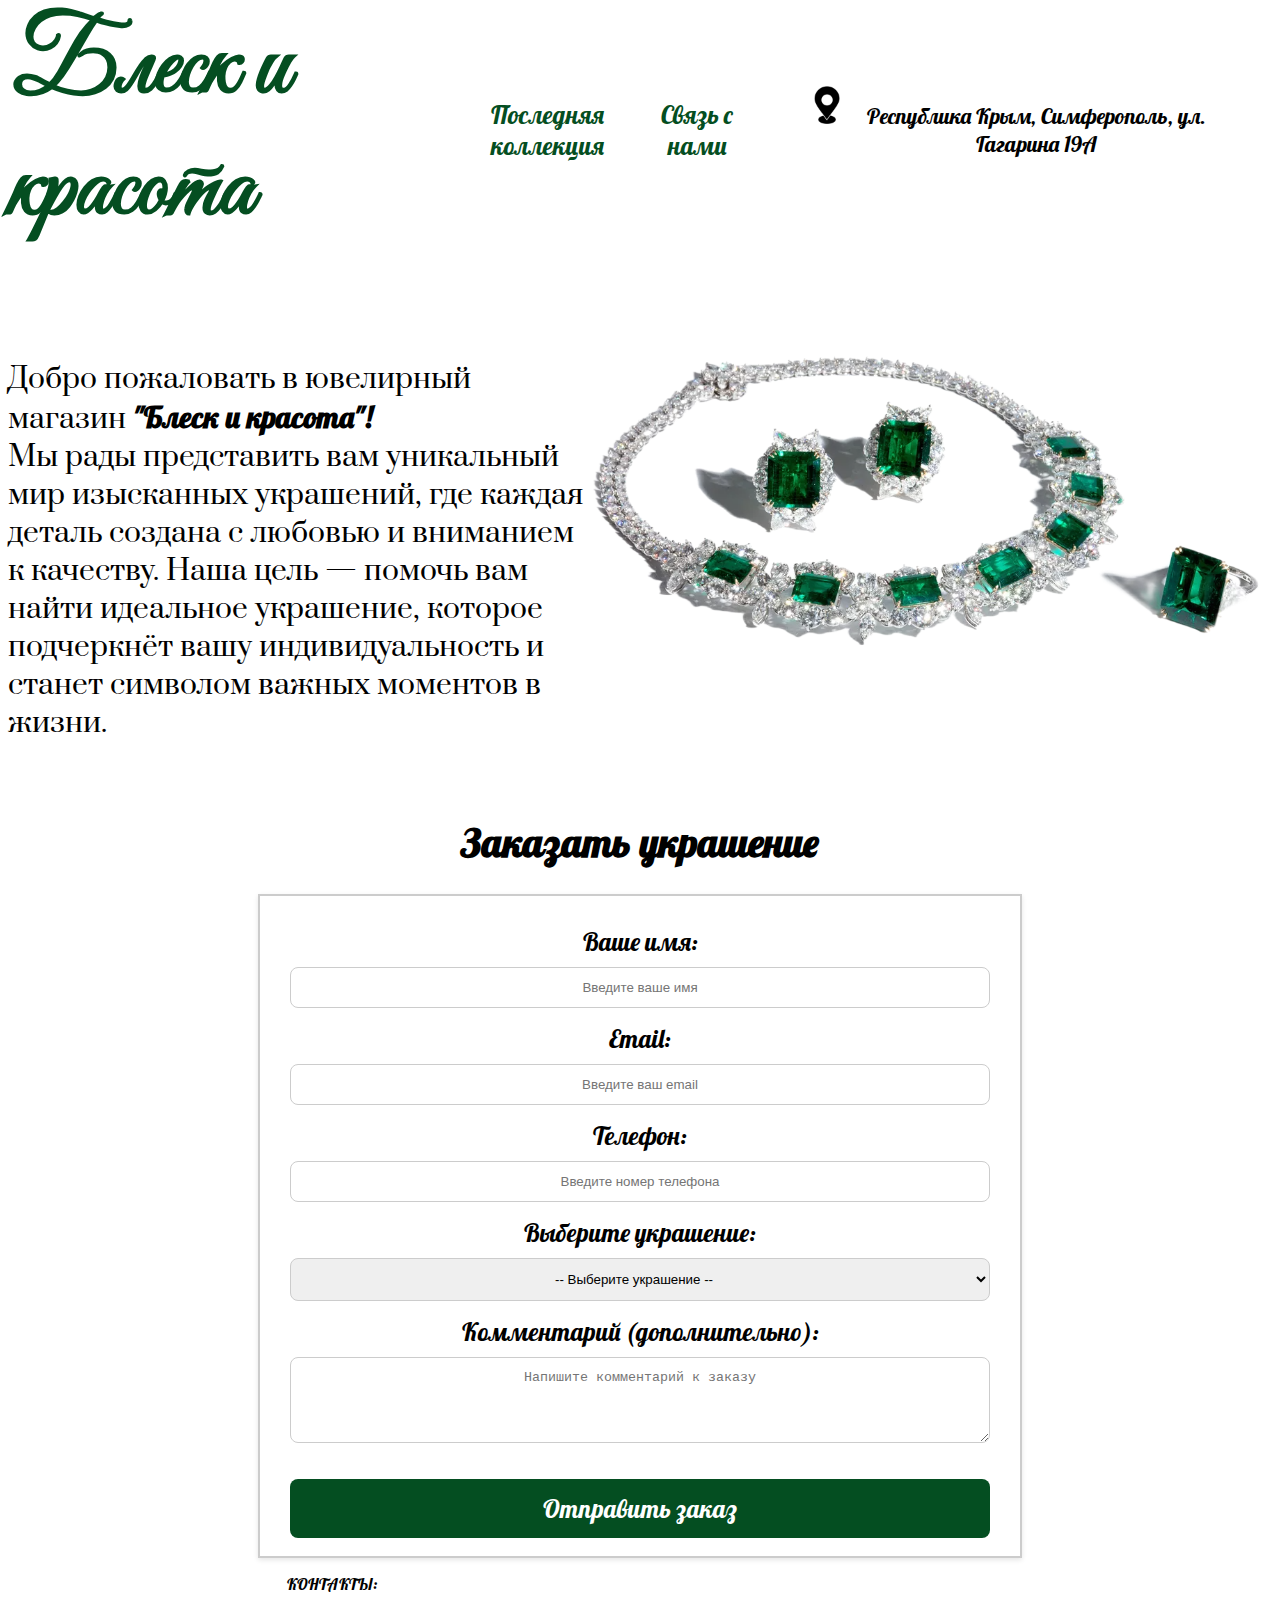
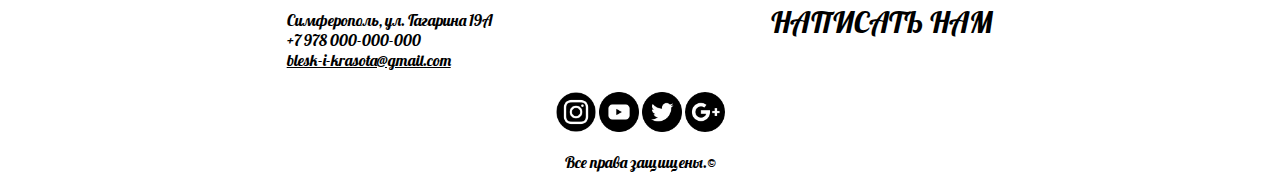
<file: html/registration.html>
<!DOCTYPE html>
<html lang="en">

<head>
    <meta charset="UTF-8">
    <meta name="viewport" content="width=device-width, initial-scale=1.0">
    <title>Блеск и красота</title>
    <link rel="stylesheet" href="../css/style.css">
    <style>
        @import url('https://fonts.googleapis.com/css2?family=Great+Vibes&display=swap');
    </style>
    <style>
        @import url('https://fonts.googleapis.com/css2?family=Lobster&display=swap');
    </style>
    <style>
        @import url('https://fonts.googleapis.com/css2?family=Marmelad&display=swap');
    </style>
    <style>
        @import url('https://fonts.googleapis.com/css2?family=Cormorant:ital,wght@0,300..700;1,300..700&display=swap');
    </style>
    <style>
        @import url('https://fonts.googleapis.com/css2?family=Prata&display=swap');
    </style>

</head>

<body>
    <header>
        <div class="container">
            <div class="header__logo-location">
                <a class="header_logo" href="../index.html">Блеск и красота</a>
                <a class="header__link" href="cataloge.html">Последняя коллекция</a>
                <a class="header__link" href="registration.html">Связь с нами</a>
                <div class="header__location">
                    <img src="../img\photo_5235755014784413050_y.jpg" alt="">
                    <p class="header__adress">Республика Крым, Симферополь, ул. Гагарина 19А</p>
                </div>
            </div>



            <div class="header__company-slogan">
                <p class="all__slogan">
                    Добро пожаловать в ювелирный магазин <span class="slogan">"Блеск и красота"!</span><br> Мы рады
                    представить
                    вам уникальный мир изысканных украшений, где каждая деталь создана с любовью и вниманием к качеству.
                    Наша цель — помочь вам найти идеальное украшение, которое подчеркнёт вашу индивидуальность и станет
                    символом важных моментов в
                    жизни.
                </p>
                <img src="../img/i.png" alt="">
            </div>
        </div>
    </header>
    <main>
        <section>
            <div class="container">
                <div class="section_ordering-decorations"></div>
                <h1 class="header__form">Заказать украшение</h1>
                <form action="" method="post">
                    <label for="name">Ваше имя:</label>
                    <input type="text" id="name" name="name" placeholder="Введите ваше имя" required>

                    <label for="email">Email:</label>
                    <input type="email" id="email" name="email" placeholder="Введите ваш email" required>

                    <label for="phone">Телефон:</label>
                    <input type="tel" id="phone" oninput="onlynumbers(this)" name="phone"
                        placeholder="Введите номер телефона" required>

                    <label for="product">Выберите украшение:</label>
                    <select id="product" name="product" required>
                        <option value="">-- Выберите украшение --</option>
                        <option value="кольцо">Кольцо</option>
                        <option value="серьги">Серьги</option>
                        <option value="кулон">Кулон</option>
                        <option value="браслет">Браслет</option>
                    </select>

                    <label for="message">Комментарий (дополнительно):</label>
                    <textarea id="message" name="message" rows="4"
                        placeholder="Напишите комментарий к заказу"></textarea>
                    <button class="" type="submit">Отправить заказ</button>
                </form>
            </div>
            <script>
                function onlynumbers(phone) {
                    let Str = phone.value;
                    Str = Str.replace(/\D/g, "");
                    phone.value = "+" + Str;
                }
            </script>
        </section>
    </main>
    <footer>
        <div class="container">
            <div class="footer__contacts">
                <div class="footer__contacts-info">
                    <p class="footer__contacts-title--white">КОНТАКТЫ:</p>
                    <p class="footer__contacts-text">Симферополь, ул. Гагарина 19А <br>
                        +7 978 000-000-000 <br>
                        <a class="footer__mail-link"
                            href="mailto:blesk-i-krasota@gmail.com">blesk-i-krasota@gmail.com</a>
                    </p>
                </div>
                <div class="footer__write-container">
                    <a class="footer__write" href="../html\registration.html">НАПИСАТЬ НАМ</a>
                </div>
            </div>
            <div class="footer__social-media">
                <a href="#"><img src="../img/instagram.png" alt="Иконка инстаграм"></a>
                <a href="#"><img src="../img/youtube.png" alt="Иконка ютуб"></a>
                <a href="#"><img src="../img/twitter.png" alt="Иконка твиттер"></a>
                <a href="#"><img src="../img/google-plus.png" alt="Иконка гугл-плюс"></a>
            </div>
            <p class="footer__copyright">Все права защищены.©</p>
        </div>
    </footer>
</body>
</file>
<file: css/style.css>
.header_logo {
    font-family: "Great Vibes", serif;
    font-size: 98px;
    text-align: left;
    color: rgb(4, 78, 33);
    text-decoration: none;
    font-weight: 1000;
}

@media screen and (max-width:992px) {
    .header_logo {
        font-size: 44px;
        margin-left: 6px;
        margin-right: 15px;
    }

}

@media screen and (max-width:768px) {
    .header_logo {
        font-size: 30px;
        margin-left: 4px;
    }
}

@media screen and (max-width:576px) {
    .header_logo {
        font-size: 24px;
        margin-left: 2px;
    }
}

.header_logo:hover {
    transform: scale(1.2);
    transition-duration: 2s
}

.header__link {
    color: rgb(4, 78, 33);
    text-decoration: none;
    font-size: 25px;
    font-family: "Lobster", serif;
}

@media screen and (max-width:992px) {
    .header__link {
        font-size: 16px;
    }

}



@media screen and (max-width:768px) {
    .header__link {
        font-size: 12px;
        margin-left: 16px;
    }
}

@media screen and (max-width:576px) {
    .header__link {
        font-size: 8px;
    }

}

.header__adress {
    font-size: 22px;
    font-family: "Lobster", serif;
}

@media screen and (max-width:992px) {
    .header__adress {
        font-size: 14px;
    }
}

@media screen and (max-width:768px) {
    .header__adress {
        font-size: 8px;
    }
}

@media screen and (max-width:576px) {
    .header__adress {
        font-size: 6px;
    }
}

* {

    text-align: center;
}

.container {
    max-width: 1700px;
    margin: 0 auto;
}

.header__location {
    display: flex;
    padding: 50px;
}

.header__location img {
    max-width: 50px;
    max-height: 50px;
}

@media screen and (max-width:992px) {
    .header__location img {
        max-width: 45px;
        max-height: 45px;
    }
}

@media screen and (max-width:768px) {
    .header__location img {
        max-width: 35px;
        max-height: 35px;
    }
}

@media screen and (max-width:576px) {
    .header__location img {
        max-width: 22px;
        max-height: 22px;
    }
}


.header__logo-location {
    display: flex;
    justify-content: space-between;
    align-items: center;
}

.section-about-us__message {
    background-color: rgb(4, 78, 33);
    width: 700px;
    padding: 10px;
    font-size: 18px;
    color: white;
    font-family: "Prata", serif;

}

@media screen and (max-width:992px) {
    .section-about-us__message {
        max-width: 550px;
        font-size: 12px;
    }

    .section-about-us__we-are-info {
        font-size: 25px;
        border-left: white 4px solid;
        border-right: white 4px solid;
    }


}

@media screen and (max-width:768px) {
    .section-about-us__message {
        max-width: 400px;
        font-size: 9px;
        margin-top: -50px;
    }

}

@media screen and (max-width:576px) {
    .section-about-us__message {
        max-width: 250px;
        font-size: 6px;
        margin-top: -60px;
    }
}


.section-about-us__main-info {
    margin-top: 70px;
    display: flex;
    justify-content: space-around;
    align-items: center;
}

.section-about-us__main-info img {
    width: 30%;
    height: 30%;
    margin-top: 0px;
}

@media screen and (max-width:768px) {
    .section-about-us__main-info img {
        margin-top: -50px;
    }
}

@media screen and (max-width:576px) {
    .section-about-us__main-info img {
        margin-top: -60px;
    }
}

.section-about-us__we-are-info {
    font-size: 35px;
    border-left: white 5px solid;
    border-right: white 5px solid;
}

.section-about-us__we-are-info:hover {
    border-left: white 10px double;
    border-right: white 10px double;

}

@media screen and (max-width:992px) {
    .section-about-us__we-are-info {
        font-size: 20px;
        border-left: white 4px solid;
        border-right: white 4px solid;
    }

    .section-about-us__we-are-info:hover {
        border-left: white 8px double;
        border-right: white 8px double;

    }
}

@media screen and (max-width:768px) {
    .section-about-us__we-are-info {
        font-size: 15px;
        border-left: white 3px solid;
        border-right: white 3px solid;
    }

    .section-about-us__we-are-info:hover {
        border-left: white 6px double;
        border-right: white 6px double;

    }
}

@media screen and (max-width:576px) {
    .section-about-us__we-are-info {
        font-size: 10px;
        border-left: white 2px solid;
        border-right: white 2px solid;
    }

    .section-about-us__we-are-info:hover {
        border-left: white 4px double;
        border-right: white 4px double;

    }
}

.header__company-slogan {
    justify-content: flex-start;
    display: flex;
    margin-top: 80px;
    font-family: "Prata", serif;
    font-weight: 400;
    font-style: normal;

}

@media screen and (max-width:992px) {
    .header__company-slogan {
        margin-top: 40px;
    }
}

@media screen and (max-width:768px) {
    .header__company-slogan {
        margin-top: 20px;
    }
}

@media screen and (max-width:576px) {
    .header__company-slogan {
        margin-top: 16px;
    }
}

.header__company-slogan p {
    text-align: left;
    padding-bottom: 20px;
    max-width: 900px;
    font-size: 28px;
}

.header__company-slogan img {
    justify-content: flex-end;
    width: 830px;
    height: 343px;
}


@media screen and (max-width:992px) {
    .header__company-slogan p {
        font-size: 20px;
    }

    .header__company-slogan img {
        max-width: 750px;
        max-height: 263px;
    }

}

@media screen and (max-width:768px) {
    .header__company-slogan p {
        font-size: 12px;
    }

    .header__company-slogan img {
        width: 670px;
        height: 183px;
    }
}

@media screen and (max-width:576px) {
    .header__company-slogan p {
        font-size: 8px;
    }

    .header__company-slogan img {
        width: 600px;
        height: 113px;
    }
}

.all__slogan {
    text-align: left;
}

.slogan {
    font-size: 30px;
    font-weight: bold;
    font-family: "Lobster", serif;
}

.slogan__info {
    font-family: "Lobster", serif;
}

@media screen and (max-width:992px) {
    .slogan {
        font-size: 18px;
    }

}

@media screen and (max-width:768px) {
    .slogan {
        font-size: 14px;
    }

}

@media screen and (max-width:576px) {
    .slogan {
        font-size: 10px;
    }

}

.slogan:hover {
    background-color: rgb(4, 78, 33);
    color: white;
    border-radius: 5px;
    transition-duration: 2s;
}

.section-successes {
    height: 200px;
    margin-bottom: 50px;
}

.section-successes__row {
    display: flex;
    justify-content: space-evenly;
    margin: 50px;
}

@media screen and (max-width:992px) {
    .section-successes__row {
        margin: 40px;

    }
}

@media screen and (max-width:768px) {
    .section-successes__row {
        margin: 30px;
    }
}

@media screen and (max-width:576px) {
    .section-successes__row {
        margin: 20px;
        gap: 3px;
    }
}

.section-successes__item {
    font-size: 20px;
    font-family: "Prata", serif;

}

.section-successes__item:hover {
    border-top: solid black 2px;
    border-bottom: solid black 2px;
    cursor: pointer;
}

@media screen and (max-width:992px) {
    .section-successes__item {
        font-size: 15px;
    }
}

@media screen and (max-width:768px) {
    .section-successes__item {
        font-size: 10px;
    }

    .section-successes__item:hover {
        border-top: solid black 1px;
        border-bottom: solid black 1px;
    }
}

@media screen and (max-width:576px) {
    .section-successes__item {
        font-size: 5px;
    }

    .section-successes__item:hover {
        border-top: solid black 1px;
        border-bottom: solid black 1px;
    }
}

.bold-word {
    font-size: 25px;
    font-family: "Lobster", serif;
}

@media screen and (max-width:992px) {
    .bold-word {
        font-size: 20px;
    }
}

@media screen and (max-width:768px) {
    .bold-word {
        font-size: 15px;
    }
}

@media screen and (max-width:576px) {
    .bold-word {
        font-size: 10px;
    }
}


.successes-slogan {
    font-size: 30px;
    font-family: "Lobster", serif;
}

@media screen and (max-width:992px) {
    .successes-slogan {
        font-size: 25px;
    }
}

@media screen and (max-width:768px) {
    .successes-slogan {
        font-size: 20px;
    }
}

@media screen and (max-width:576px) {
    .successes-slogan {
        font-size: 15px;
    }
}

.section-examples-of-work_container {
    background-color: rgb(4, 78, 33);
    color: white;
    padding: 5px;
    margin-top: -5px;
}

.section-examples-of-work__title--white {
    font-size: 50px;
    font-weight: normal;
    font-family: "Lobster", serif;
}

@media screen and (max-width:992px) {
    .section-examples-of-work__title--white {
        font-size: 40px;
    }
}

@media screen and (max-width:768px) {
    .section-examples-of-work__title--white {
        font-size: 30px;
    }
}

@media screen and (max-width:576px) {
    .section-examples-of-work__title--white {
        font-size: 20px;
    }
}


.section-about-us-all_main-info {
    flex-wrap: wrap;
    gap: 10px;
}

.section-main-examples-of-work {
    display: flex;
    flex-wrap: wrap;
    gap: 20px;
    justify-content: center;
}

.examples-of-work {
    border: solid 5px white;
    margin: 50px;
}

@media screen and (max-width:992px) {
    .examples-of-work {
        border: solid 4px white;
        margin: 30px;
    }
}

@media screen and (max-width:768px) {
    .examples-of-work {
        border: solid 3px white;
        margin: 20px;
    }
}

@media screen and (max-width:576px) {
    .examples-of-work {
        border: solid 2px white;
        margin: 15px;
    }
}

.examples-of-work img {
    width: 436px;
    height: 436px;
    transition: transform 0.2s;
}

@media screen and (max-width:992px) {
    .examples-of-work img {
        width: 220px;
        height: 220px;
    }
}

@media screen and (max-width:768px) {
    .examples-of-work img {
        width: 180px;
        height: 180px;
    }
}

@media screen and (max-width:576px) {
    .examples-of-work img {
        width: 135px;
        height: 135px;
    }
}

.examples-of-work img:hover {
    transform: scale(1.2);
}


.collection-notification p {
    text-align: left;
    font-size: 50px;
    background-color: palevioletred;
    text-align: center;
    font-family: "Lobster", serif;
}

@media screen and (max-width:992px) {
    .collection-notification p {
        font-size: 40px;
        margin-top: -50px;
    }
}

@media screen and (max-width:768px) {
    .collection-notification p {
        font-size: 30px;
        margin-top: -100px;
    }
}

@media screen and (max-width:576px) {
    .collection-notification p {
        margin-top: -150px;
        font-size: 20px;
    }
}

.collection_link {
    text-decoration: none;
    color: black;
}

.collection_link:hover {
    background-color: palevioletred;
    color: white;
    border-radius: 5px;
    transition-duration: 2s;
}

footer {
    font-family: "Lobster", serif;
}

.footer__contacts {
    color: black;
    display: flex;
    justify-content: space-evenly;
    border-bottom: solid white 1px;

}

@media screen and (max-width:576px) {
    .footer__contacts {
        font-size: 12px;
    }
}

.footer__mail-link {
    color: rgb(0, 0, 0);
    text-align: left;
}

.footer__contacts-info {
    text-align: left;
}

.footer__contacts-title--white {
    text-align: left;
}

.footer__contacts-text {
    text-align: left;
}

.footer__write {
    margin: 0px;
    padding: 0px;
    height: 34px;
    text-decoration: none;
    font-size: 30px;
    color: black;
}

@media screen and (max-width:768px) {
    .footer__write {
        font-size: 20px;
    }
}

@media screen and (max-width:576px) {
    .footer__write {
        font-size: 15px;
    }
}

.footer__write-container {
    margin-top: 45px;
}

.footer__social-media {
    padding-top: 5px;
}

.footer__social-media img {
    width: 40px;
    height: 40px;
}

@media screen and (max-width:992px) {
    .footer__social-media img {
        width: 35px;
        height: 35px;
    }
}

@media screen and (max-width:768px) {
    .footer__social-media img {
        width: 30px;
        height: 30px;
    }
}

@media screen and (max-width:576px) {
    .footer__social-media img {
        width: 25px;
        height: 25px;
    }
}

.slogan-new_collection {
    font-size: 30px;
}

@media screen and (max-width:992px) {
    .slogan-new_collection {
        font-size: 25px;
    }
}

@media screen and (max-width:768px) {
    .slogan-new_collection {
        font-size: 20px;
    }
}

@media screen and (max-width:576px) {
    .slogan-new_collection {
        font-size: 15px;
    }
}

.slogan-new_collection__container {
    background-color: palevioletred;
    text-align: center;
    color: white;
}

.new_collection__container {
    justify-content: center;
    margin-left: 400px;
    margin-right: 400px;
    font-family: "Prata", serif;
    ;
}

@media screen and (max-width:992px) {
    .new_collection__container {
        margin-left: 200px;
        margin-right: 200px;
    }
}

@media screen and (max-width:768px) {
    .new_collection__container {
        margin-left: 100px;
        margin-right: 100px;
    }
}

@media screen and (max-width:576px) {
    .new_collection__container {
        margin-left: 20px;
        margin-right: 20px;
    }
}

.new_collection-text {
    font-size: 25px;
    border: solid palevioletred 6px;
}

@media screen and (max-width:992px) {
    .new_collection-text {
        font-size: 20px;
        border: solid palevioletred 5px;
    }
}

@media screen and (max-width:768px) {
    .new_collection-text {
        font-size: 15px;
        border: solid palevioletred 4px;
    }
}

@media screen and (max-width:576px) {
    .new_collection-text {
        font-size: 10px;
        border: solid palevioletred 2px;
    }
}

.new_collection-text:hover {
    border: double palevioletred 12px;
}

@media screen and (max-width:992px) {
    .new_collection-text:hover {
        border: double palevioletred 10px;
    }
}

@media screen and (max-width:768px) {
    .new_collection-text:hover {
        border: double palevioletred 8px;
    }
}

@media screen and (max-width:576px) {
    .new_collection-text:hover {
        border: double palevioletred 4px;
    }
}


.section-decoration_new-collection {
    background-color: palevioletred;
    color: white;
    padding: 5px;
    margin-top: -5px
}

.section-main-new-collection {
    display: flex;
    flex-wrap: wrap;
    gap: 8px;
    padding: 20px;
    justify-content: center;
}

.section-main-new-collection img {
    width: 366px;
    height: 366px;
}

@media screen and (max-width:992px) {
    .section-main-new-collection img {
        width: 230px;
        height: 230px;
    }
}

@media screen and (max-width:768px) {
    .section-main-new-collection img {
        width: 180px;
        height: 180px;
    }
}

@media screen and (max-width:576px) {
    .section-main-new-collection img {
        width: 130px;
        height: 130px;
    }
}

.decoration {
    border: solid 5px white;
    margin: 50px;
    transition: transform 0.2s;
}

@media screen and (max-width:992px) {
    .decoration {
        border: solid 4px white;
        margin: 30px;
    }
}

@media screen and (max-width:768px) {
    .decoration {
        border: solid 3px white;
        margin: 20px;
    }
}

@media screen and (max-width:576px) {
    .decoration {
        border: solid 2px white;
        margin: 15px;
    }
}


.decoration:hover {
    transform: scale(1.4);
}

.header__form {
    text-align: center;
    font-size: 40px;
    font-family: "Lobster", serif;
}

@media screen and (max-width:768px) {
    .header__form {
        font-size: 28px;
    }
}

@media screen and (max-width:576px) {
    .header__form {
        font-size: 20px;
    }
}

form {
    max-width: 700px;
    height: 600px;
    margin: 0 auto;
    border: 2px solid #ccc;
    padding: 30px;
    background-color: white;
    box-shadow: 0 2px 5px rgba(0, 0, 0, 0.1);
    font-size: 25px;
    font-family: "Lobster", serif;
}

@media screen and (max-width:768px) {
    form {
        max-width: 350px;
        max-height: 550px;
        font-size: 15px;
    }
}

@media screen and (max-width:576px) {
    form {
        max-width: 300px;
        max-height: 520px;
        font-size: 12px;
    }
}

label {
    display: block;
    margin-bottom: 10px;
}

input[type="text"],
input[type="email"],
input[type="tel"],
select,
textarea {
    width: 100%;
    padding: 12px 20px;
    margin-bottom: 15px;
    border: 1px solid #ccc;
    border-radius: 8px;
    box-sizing: border-box;
}

button {
    background-color: rgb(4, 78, 33);
    color: white;
    padding: 14px 20px;
    margin-top: 15px;
    border: none;
    cursor: pointer;
    width: 100%;
    transition: all 0.3s ease-in-out;
    font-size: 25px;
    border-radius: 8px;
    font-family: "Lobster", serif;
}

button:hover {
    background-color: white;
    color: rgb(4, 78, 33);
    border: solid 1px rgb(4, 78, 33);
}



@media screen and (max-width:415px) {
    .container{
        width: 100%;
    }
    .header_logo {
        font-size: 40px;
        margin-left: 0px;
        margin-right: 0px;
        padding: 10px;
    }

    .header__logo-location {
        flex-direction: column;
        align-items: center;
        justify-content: center;
        gap: 10px;
    }

    .header__location {
        padding: 5px;
        align-items: center;
    }
    .header__adress{
        font-size: 10px;
    }
    .header__link {
        font-size: 15px;
    }
    .header__company-slogan{
        flex-direction: column-reverse;
    }
    .header__company-slogan img{
        width: 200px;
        margin: 0 auto;
    }
    .header__company-slogan  p{
        max-width: 80%;
        width: auto;
        text-align: center;
        margin: 0 auto;
        font-size: 14px;
    }
    .slogan{
        font-size: 14px;
    }    
    .section-about-us__main-info img {
        display: none;
    }
    .section-about-us__message{
        font-size: 14px;
        padding: 15px;
    }
    .slogan__info{
        font-size: 18px;
    }
    .successes-slogan{
        font-size: 18px;
    }
    .section-successes{
        margin-bottom: 5px;
    }
    .section-successes__row{
        flex-direction: column;
        margin: 5px;
    }
    .collection-notification p{
        margin-top: 200px;
    }
    .bold-word{
        font-size: 18px;
    }
    .section-successes__item{
        font-size: 14px;
    }
}
</file>
